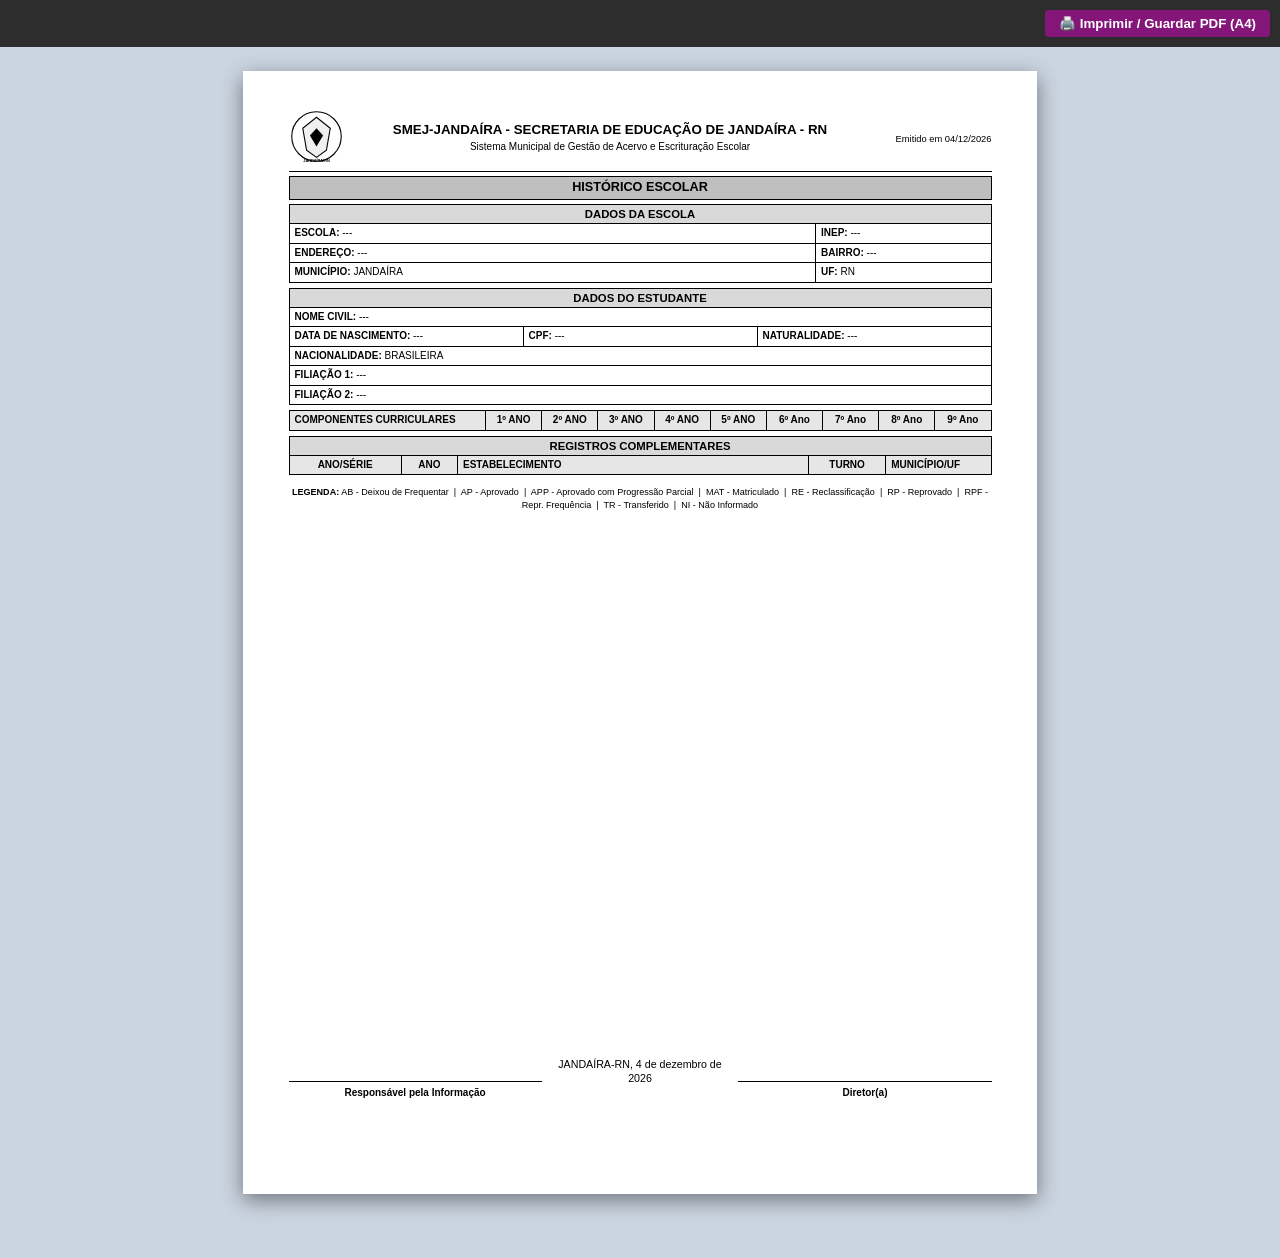
<file: static/impressao.html>
<!DOCTYPE html>
<html lang="pt-PT">
<head>
  <meta charset="UTF-8">
  <title>Histórico Escolar - SMEJ Jandaíra/RN</title>
  <style>
    @page {
      size: A4 portrait;
      margin: 7mm 8mm 7mm 8mm;
    }
    * {
      box-sizing: border-box;
      -webkit-print-color-adjust: exact !important;
      print-color-adjust: exact !important;
    }
    body {
      font-family: Arial, Helvetica, sans-serif;
      font-size: 8pt;
      color: #000000;
      background-color: #cbd5e1;
      margin: 0;
      padding: 0 0 40px 0;
      line-height: 1.25;
    }
    .page-container {
      width: 210mm;
      min-height: 297mm;
      padding: 10mm 12mm;
      margin: 24px auto;
      background: #FFFFFF;
      box-shadow: 0 6px 20px rgba(0,0,0,0.45);
      display: flex;
      flex-direction: column;
    }

    /* CABEÇALHO SUPERIOR */
    .header-box {
      display: flex;
      align-items: center;
      justify-content: space-between;
      border-bottom: 1px solid #000;
      padding-bottom: 4px;
      margin-bottom: 4px;
    }
    .header-logo {
      width: 55px;
      height: 55px;
      object-fit: contain;
    }
    .header-center {
      text-align: center;
      flex: 1;
      padding: 0 8px;
    }
    .header-center .org-title {
      font-size: 10pt;
      font-weight: bold;
      text-transform: uppercase;
    }
    .header-center .sys-subtitle {
      font-size: 7.5pt;
      margin-top: 2px;
    }
    .header-right {
      text-align: right;
      min-width: 115px;
    }
    .header-right .emitido-em {
      font-size: 7pt;
      margin-top: 4px;
    }

    /* TÍTULO PRINCIPAL E FAIXAS DE SECÇÃO */
    .doc-main-title {
      background-color: #BFBFBF !important;
      border: 1px solid #000;
      text-align: center;
      font-weight: bold;
      font-size: 9.5pt;
      padding: 3px 0;
      margin-bottom: 4px;
      text-transform: uppercase;
    }
    .section-title {
      background-color: #D9D9D9 !important;
      border: 1px solid #000;
      border-bottom: none;
      text-align: center;
      font-weight: bold;
      font-size: 8.5pt;
      padding: 2px 0;
      text-transform: uppercase;
    }

    /* TABELAS PADRÃO */
    table.sigeduc-table {
      width: 100%;
      border-collapse: collapse;
      margin-bottom: 5px;
      table-layout: fixed;
    }
    table.sigeduc-table th,
    table.sigeduc-table td {
      border: 1px solid #000;
      padding: 3px 5px;
      font-size: 7.5pt;
      vertical-align: middle;
      overflow: hidden;
      word-wrap: break-word;
    }
    .label {
      font-weight: bold;
      text-transform: uppercase;
    }

    /* MATRIZ DE COMPONENTES CURRICULARES */
    table.matriz-table th {
      background-color: #E6E6E6 !important;
      font-weight: bold;
      text-align: center;
      font-size: 7.5pt;
    }
    table.matriz-table td.disciplina-col {
      text-align: left;
      width: 28%;
      font-weight: normal;
    }
    table.matriz-table td.nota-col {
      text-align: center;
      width: 8%;
    }
    table.matriz-table tr.resumo-row td {
      font-weight: bold;
      background-color: #F5F5F5 !important;
    }

    /* REGISTROS COMPLEMENTARES */
    table.complementares-table th {
      background-color: #E6E6E6 !important;
      font-weight: bold;
      text-align: left;
    }

    /* LEGENDA LIMPA EM LINHA */
    .legenda-texto {
      font-size: 6.8pt;
      color: #000000;
      text-align: center;
      margin-top: 6px;
      margin-bottom: 4px;
      line-height: 1.35;
    }

    /* ASSINATURAS */
    .assinaturas-wrapper {
      margin-top: auto;
      padding-top: 80px;
      padding-bottom: 15mm;
      page-break-inside: avoid;
    }
    .assinaturas-grid {
      display: flex;
      justify-content: space-between;
      align-items: flex-end;
      text-align: center;
    }
    .assinatura-bloco {
      width: 36%;
      border-top: 1px solid #000;
      padding-top: 3px;
      font-size: 7.5pt;
      font-weight: bold;
    }
    .data-central {
      width: 24%;
      text-align: center;
      font-size: 8pt;
      padding-bottom: 14px;
    }

    @media print {
      body {
        background-color: #FFFFFF !important;
        margin: 0 !important;
        padding: 0 !important;
      }
      .page-container {
        width: 100% !important;
        min-height: auto !important;
        margin: 0 !important;
        padding: 0 !important;
        background: #FFFFFF !important;
        box-shadow: none !important;
        display: block !important;
      }
      .no-print {
        display: none !important;
      }
      .assinaturas-wrapper {
        margin-top: 85px !important;
        padding-top: 0 !important;
        padding-bottom: 10mm !important;
      }
    }
  </style>
</head>
<body>

  <div class="no-print" style="background:#2D2D2D; color:#FFF; padding:10px; text-align:right; margin-bottom:10px;">
    <button onclick="window.print()" style="background:#84167A; color:#FFF; border:none; padding:6px 14px; cursor:pointer; font-weight:bold; border-radius:4px;">
      🖨️ Imprimir / Guardar PDF (A4)
    </button>
  </div>

  <div class="page-container" id="pageContainer">

    <!-- CABEÇALHO -->
    <div class="header-box">
      <div id="containerBrasao">
        <img id="img-brasao" src="data:image/svg+xml;utf8,<svg xmlns='http://www.w3.org/2000/svg' viewBox='0 0 100 100'><circle cx='50' cy='50' r='45' stroke='%23000' stroke-width='2' fill='%23FFF'/><path d='M 50 15 L 75 35 L 68 75 L 50 88 L 32 75 L 25 35 Z' fill='%23F0F0F0' stroke='%23000' stroke-width='2'/><path d='M 38 48 L 50 35 L 62 48 L 50 68 Z' fill='%23000'/><text x='50' y='96' text-anchor='middle' font-size='7' font-weight='bold' fill='%23000' font-family='Arial'>JANDAÍRA/RN</text></svg>" alt="Brasão Jandaíra" class="header-logo">
      </div>
      <div class="header-center">
        <div class="org-title">SMEJ-JANDAÍRA - Secretaria de Educação de Jandaíra - RN</div>
        <div class="sys-subtitle">Sistema Municipal de Gestão de Acervo e Escrituração Escolar</div>
      </div>
      <div class="header-right">
        <div class="emitido-em" id="header-data-emissao">Emitido em --/--/----</div>
      </div>
    </div>

    <div class="doc-main-title">HISTÓRICO ESCOLAR</div>

    <!-- 1. DADOS DA ESCOLA (Sem Atos de Criação/Autorização/Reconhecimento) -->
    <div class="section-title">DADOS DA ESCOLA</div>
    <table class="sigeduc-table">
      <tr>
        <td style="width: 75%;"><span class="label">ESCOLA:</span> <span id="escola_nome">---</span></td>
        <td style="width: 25%;"><span class="label">INEP:</span> <span id="escola_inep">---</span></td>
      </tr>
      <tr>
        <td><span class="label">ENDEREÇO:</span> <span id="escola_endereco">---</span></td>
        <td><span class="label">BAIRRO:</span> <span id="escola_bairro">---</span></td>
      </tr>
      <tr>
        <td><span class="label">MUNICÍPIO:</span> <span id="escola_municipio">JANDAÍRA</span></td>
        <td><span class="label">UF:</span> <span id="escola_uf">RN</span></td>
      </tr>
    </table>

    <!-- 2. DADOS DO ESTUDANTE (Sem Censo Escolar e sem Profissões) -->
    <div class="section-title">DADOS DO ESTUDANTE</div>
    <table class="sigeduc-table">
      <tr>
        <td colspan="3"><span class="label">NOME CIVIL:</span> <span id="aluno_nome_civil">---</span></td>
      </tr>
      <tr>
        <td><span class="label">DATA DE NASCIMENTO:</span> <span id="aluno_data_nascimento">---</span></td>
        <td><span class="label">CPF:</span> <span id="aluno_cpf">---</span></td>
        <td><span class="label">NATURALIDADE:</span> <span id="aluno_naturalidade">---</span></td>
      </tr>
      <tr>
        <td colspan="3"><span class="label">NACIONALIDADE:</span> <span id="aluno_nacionalidade">BRASILEIRA</span></td>
      </tr>
      <tr>
        <td colspan="3"><span class="label">FILIAÇÃO 1:</span> <span id="aluno_filiacao_1">---</span></td>
      </tr>
      <tr>
        <td colspan="3"><span class="label">FILIAÇÃO 2:</span> <span id="aluno_filiacao_2">---</span></td>
      </tr>
    </table>

    <!-- 3. COMPONENTES CURRICULARES -->
    <table class="sigeduc-table matriz-table" id="tabela-matriz">
      <thead>
        <tr id="matriz-head-row">
          <th style="width:28%; text-align:left;">COMPONENTES CURRICULARES</th>
          <th>1º ANO</th>
          <th>2º ANO</th>
          <th>3º ANO</th>
          <th>4º ANO</th>
          <th>5º ANO</th>
          <th>6º Ano</th>
          <th>7º Ano</th>
          <th>8º Ano</th>
          <th>9º Ano</th>
        </tr>
      </thead>
      <tbody id="matriz-body">
        <!-- Linhas de disciplinas e resumos inseridas via JS -->
      </tbody>
    </table>

    <!-- 4. REGISTROS COMPLEMENTARES -->
    <div class="section-title">REGISTROS COMPLEMENTARES</div>
    <table class="sigeduc-table complementares-table" id="tabela-complementares">
      <thead>
        <tr>
          <th style="width:16%; text-align:center;">ANO/SÉRIE</th>
          <th style="width:8%; text-align:center;">ANO</th>
          <th style="width:50%;">ESTABELECIMENTO</th>
          <th style="width:11%; text-align:center;">TURNO</th>
          <th style="width:15%;">MUNICÍPIO/UF</th>
        </tr>
      </thead>
      <tbody id="complementares-body">
        <!-- Linhas inseridas via JS -->
      </tbody>
    </table>

    <!-- 5. LEGENDA (Texto Limpo Sem Tabela) -->
    <div class="legenda-texto">
      <b>LEGENDA:</b> AB - Deixou de Frequentar &nbsp;|&nbsp; AP - Aprovado &nbsp;|&nbsp; APP - Aprovado com Progressão Parcial &nbsp;|&nbsp; MAT - Matriculado &nbsp;|&nbsp; RE - Reclassificação &nbsp;|&nbsp; RP - Reprovado &nbsp;|&nbsp; RPF - Repr. Frequência &nbsp;|&nbsp; TR - Transferido &nbsp;|&nbsp; NI - Não Informado
    </div>

    <!-- 6. ASSINATURAS (Sem notas de rodapé ou link de verificação) -->
    <div class="assinaturas-wrapper">
      <div class="assinaturas-grid">
        <div class="assinatura-bloco">
          <div id="assinatura-secretario-nome" style="font-weight:normal; margin-bottom:2px;"></div>
          Responsável pela Informação
        </div>
        <div class="data-central" id="assinatura-data-central">JANDAÍRA-RN, </div>
        <div class="assinatura-bloco">
          <div id="assinatura-diretor-nome" style="font-weight:normal; margin-bottom:2px;"></div>
          Diretor(a)
        </div>
      </div>
    </div>

  </div>

  <script>
    async function carregarDadosImpressao() {
      const pathParts = window.location.pathname.split("/").filter(Boolean);
      let alunoUuid = pathParts[pathParts.length - 1];
      if (!alunoUuid || alunoUuid === "impressao.html" || alunoUuid === "impressao_a4.html" || alunoUuid === "impressao") {
        const urlParams = new URLSearchParams(window.location.search);
        alunoUuid = urlParams.get("uuid");
      }

      const hoje = new Date();
      const dataFormatada = hoje.toLocaleDateString("pt-BR");
      const meses = [
        "janeiro", "fevereiro", "março", "abril", "maio", "junho",
        "julho", "agosto", "setembro", "outubro", "novembro", "dezembro"
      ];
      const dataPorExtenso = `${hoje.getDate()} de ${meses[hoje.getMonth()]} de ${hoje.getFullYear()}`;

      document.getElementById("header-data-emissao").textContent = `Emitido em ${dataFormatada}`;
      document.getElementById("assinatura-data-central").textContent = `JANDAÍRA-RN, ${dataPorExtenso}`;

      if (!alunoUuid) return;

      try {
        const res = await fetch(`/api/alunos/${alunoUuid}/historico-completo`);
        if (!res.ok) throw new Error("Erro ao carregar os dados do histórico.");

        const dados = await res.json();
        const aluno = dados.aluno || {};
        const escola = dados.escola || {};
        const vidaEscolar = dados.vida_escolar || [];
        const notasCurriculares = dados.notas_curriculares || [];

        // 1. DADOS DA ESCOLA
        document.getElementById("escola_nome").textContent = escola.nome_oficial || "ESCOLA MUNICIPAL";
        document.getElementById("escola_inep").textContent = escola.codigo_inep || "---";
        document.getElementById("escola_endereco").textContent = escola.endereco || "---";
        document.getElementById("escola_bairro").textContent = escola.bairro || "Centro";
        document.getElementById("escola_municipio").textContent = escola.municipio || "JANDAÍRA";
        document.getElementById("escola_uf").textContent = escola.uf || "RN";

        if (escola.brasao_base64) {
          document.getElementById("img-brasao").src = escola.brasao_base64;
        }

        if (escola.secretario_nome) {
          document.getElementById("assinatura-secretario-nome").textContent = escola.secretario_nome;
        }
        if (escola.diretor_nome) {
          document.getElementById("assinatura-diretor-nome").textContent = escola.diretor_nome;
        }

        // 2. DADOS DO ESTUDANTE
        document.getElementById("aluno_nome_civil").textContent = aluno.nome_completo || aluno.nome_civil || "---";
        document.getElementById("aluno_data_nascimento").textContent = aluno.data_nascimento || "---";
        document.getElementById("aluno_cpf").textContent = aluno.cpf || "---";

        const natMun = aluno.naturalidade_municipio || "";
        const natUf = aluno.naturalidade_uf || "";
        document.getElementById("aluno_naturalidade").textContent = natMun ? (natMun + (natUf ? " - " + natUf : "")) : (natUf || "---");

        document.getElementById("aluno_nacionalidade").textContent = (aluno.nacionalidade || "BRASILEIRA").toUpperCase();
        document.getElementById("aluno_filiacao_1").textContent = aluno.filiacao_1 || "---";
        document.getElementById("aluno_filiacao_2").textContent = aluno.filiacao_2 || "---";

        // 3. COMPONENTES CURRICULARES
        let colunasSeries = [
          { col: 1, label: "1º ANO" },
          { col: 2, label: "2º ANO" },
          { col: 3, label: "3º ANO" },
          { col: 4, label: "4º ANO" },
          { col: 5, label: "5º ANO" },
          { col: 6, label: "6º Ano" },
          { col: 7, label: "7º Ano" },
          { col: 8, label: "8º Ano" },
          { col: 9, label: "9º Ano" }
        ];

        if (aluno.regime_ensino === "8_ANOS") {
          colunasSeries = [
            { col: 1, label: "1ª SÉRIE" },
            { col: 2, label: "2ª SÉRIE" },
            { col: 3, label: "3ª SÉRIE" },
            { col: 4, label: "4ª SÉRIE" },
            { col: 5, label: "5ª SÉRIE" },
            { col: 6, label: "6ª SÉRIE" },
            { col: 7, label: "7ª SÉRIE" },
            { col: 8, label: "8ª SÉRIE" }
          ];
        } else if (aluno.regime_ensino === "EJA_ETAPAS") {
          colunasSeries = [
            { col: 1, label: "ETAPA I" },
            { col: 2, label: "ETAPA II" },
            { col: 3, label: "ETAPA III" },
            { col: 4, label: "ETAPA IV" }
          ];
        }

        // Atualiza cabeçalho da tabela se diferente de 9
        const headRow = document.getElementById("matriz-head-row");
        const larguraNota = (72 / colunasSeries.length).toFixed(1) + "%";
        let headHtml = `<th style="width:28%; text-align:left;">COMPONENTES CURRICULARES</th>`;
        colunasSeries.forEach(c => {
          headHtml += `<th style="width:${larguraNota};">${c.label}</th>`;
        });
        headRow.innerHTML = headHtml;

        // Agrupa notas por disciplina preservando categoria
        const mapaDisciplinas = new Map();
        const catalogoNomesDiversificada = [
          "ensino da língua portuguesa", "ensino da lingua portuguesa",
          "ensino da matemática", "ensino da matematica",
          "esporte e lazer", "arte e cultura",
          "educação ambiental", "educacao ambiental",
          "comunicação: cultura digital e tecnológica", "comunicacao: cultura digital e tecnologica",
          "língua estrangeira", "lingua estrangeira"
        ];

        notasCurriculares.forEach(n => {
          const nomeDisc = (n.disciplina_nome || "").trim();
          if (!nomeDisc) return;
          if (!mapaDisciplinas.has(nomeDisc)) {
            const ehDiversificadaPorNome = catalogoNomesDiversificada.includes(nomeDisc.toLowerCase());
            const cat = (n.categoria === "DIVERSIFICADA" || ehDiversificadaPorNome) ? "DIVERSIFICADA" : (n.categoria || "BASE_COMUM");
            mapaDisciplinas.set(nomeDisc, {
              categoria: cat,
              notas: {}
            });
          }
          const colNum = Number(n.ordem_coluna);
          const notaVal = (n.nota_ou_conceito !== null && n.nota_ou_conceito !== undefined && String(n.nota_ou_conceito).trim() !== "") ? String(n.nota_ou_conceito).trim() : "---";
          mapaDisciplinas.get(nomeDisc).notas[colNum] = notaVal;
        });

        // Separa Base Comum e Parte Diversificada
        const discBaseComum = [];
        const discDiversificada = [];

        mapaDisciplinas.forEach((dados, nome) => {
          if (dados.categoria === "DIVERSIFICADA") {
            discDiversificada.push({ nome, notas: dados.notas });
          } else {
            discBaseComum.push({ nome, notas: dados.notas });
          }
        });

        const tbodyMatriz = document.getElementById("matriz-body");
        tbodyMatriz.innerHTML = "";

        // 1. Renderiza cabeçalho e linhas de disciplinas da Base Comum
        if (discBaseComum.length > 0) {
          const totalColunas = colunasSeries.length + 1;
          const trBaseComum = `
            <tr class="secao-base-comum-row" style="background-color: #EFEFEF !important; font-weight: bold; border-bottom: 1px solid #000;">
              <td colspan="${totalColunas}" style="text-align: left; padding: 2px 6px; font-size: 7pt; text-transform: uppercase; letter-spacing: 0.5px;">
                BASE NACIONAL COMUM
              </td>
            </tr>
          `;
          tbodyMatriz.insertAdjacentHTML("beforeend", trBaseComum);

          discBaseComum.forEach(d => {
            let tr = `<tr><td class="disciplina-col">${d.nome}</td>`;
            colunasSeries.forEach(c => {
              const colKey = Number(c.col);
              const val = (d.notas[colKey] !== undefined && d.notas[colKey] !== null && d.notas[colKey] !== "") ? d.notas[colKey] : (d.notas[String(colKey)] !== undefined ? d.notas[String(colKey)] : "---");
              tr += `<td class="nota-col">${val}</td>`;
            });
            tr += `</tr>`;
            tbodyMatriz.insertAdjacentHTML("beforeend", tr);
          });
        }

        // 2. Se houver Parte Diversificada, adiciona a separação sutil oficial
        if (discDiversificada.length > 0) {
          const totalColunas = colunasSeries.length + 1;
          const trDivisor = `
            <tr class="secao-diversificada-row" style="background-color: #EFEFEF !important; font-weight: bold; border-top: 1.5px solid #000; border-bottom: 1px solid #000;">
              <td colspan="${totalColunas}" style="text-align: left; padding: 2px 6px; font-size: 7pt; text-transform: uppercase; letter-spacing: 0.5px;">
                PARTE DIVERSIFICADA
              </td>
            </tr>
          `;
          tbodyMatriz.insertAdjacentHTML("beforeend", trDivisor);

          discDiversificada.forEach(d => {
            let tr = `<tr><td class="disciplina-col">${d.nome}</td>`;
            colunasSeries.forEach(c => {
              const colKey = Number(c.col);
              const val = (d.notas[colKey] !== undefined && d.notas[colKey] !== null && d.notas[colKey] !== "") ? d.notas[colKey] : (d.notas[String(colKey)] !== undefined ? d.notas[String(colKey)] : "---");
              tr += `<td class="nota-col">${val}</td>`;
            });
            tr += `</tr>`;
            tbodyMatriz.insertAdjacentHTML("beforeend", tr);
          });
        }

        // Mapeia vida escolar por coluna
        const mapaVida = new Map();
        vidaEscolar.forEach(v => {
          mapaVida.set(Number(v.ordem_coluna), v);
        });

        // Função auxiliar para normalizar resultado
        function formatarResultado(res) {
          if (!res) return "---";
          const u = res.toUpperCase();
          if (u.includes("APROV")) return "AP";
          if (u.includes("REPROV")) return "RP";
          if (u.includes("MATRIC")) return "MAT";
          if (u.includes("TRANSF")) return "TR";
          if (u.includes("RECLASS")) return "RE";
          if (u.includes("DEIXOU")) return "AB";
          return res;
        }

        // Linhas de Resumo
        const resumoDefs = [
          { nome: "DIAS LETIVOS", obter: (v) => v ? (v.dias_letivos || "200") : "---" },
          { nome: "CARGA HORÁRIA", obter: (v) => v ? (v.carga_horaria_total || "800") : "---" },
          { nome: "FREQUÊNCIA %", obter: (v) => v ? (v.frequencia_percentual || "---") : "---" },
          { nome: "RESULTADO FINAL", obter: (v) => v ? formatarResultado(v.resultado_final) : "---" }
        ];

        resumoDefs.forEach(r => {
          let tr = `<tr class="resumo-row"><td class="disciplina-col">${r.nome}</td>`;
          colunasSeries.forEach(c => {
            const v = mapaVida.get(Number(c.col));
            const valor = r.obter(v);
            tr += `<td class="nota-col">${valor}</td>`;
          });
          tr += `</tr>`;
          tbodyMatriz.insertAdjacentHTML("beforeend", tr);
        });

        // 4. REGISTROS COMPLEMENTARES
        const tbodyComp = document.getElementById("complementares-body");
        tbodyComp.innerHTML = "";

        let registrosExibidos = 0;
        vidaEscolar.forEach(reg => {
          if (!reg.ano_letivo && !reg.escola_nome) return;
          registrosExibidos++;
          const tr = `
            <tr>
              <td style="text-align:center;">${reg.label_serie || '---'}</td>
              <td style="text-align:center;">${reg.ano_letivo || '---'}</td>
              <td>${reg.escola_nome || escola.nome_oficial || '---'}</td>
              <td style="text-align:center;">${reg.turno || 'DIURNO'}</td>
              <td>${reg.escola_municipio_uf || (escola.municipio_uf || 'Jandaíra - RN')}</td>
            </tr>
          `;
          tbodyComp.insertAdjacentHTML("beforeend", tr);
        });

        // Preenche com linhas em branco estruturadas caso tenha poucos registros
        while (registrosExibidos < 3) {
          registrosExibidos++;
          tbodyComp.insertAdjacentHTML("beforeend", `
            <tr>
              <td>&nbsp;</td>
              <td>&nbsp;</td>
              <td>&nbsp;</td>
              <td>&nbsp;</td>
              <td>&nbsp;</td>
            </tr>
          `);
        }

        // Sincroniza cor de fundo da prancheta com o tema ativo (Modo Claro ou Modo Noturno)
        try {
          const isDark = (localStorage.getItem("sgm_theme") === "dark");
          document.body.style.backgroundColor = isDark ? "#141414" : "#cbd5e1";
        } catch (e) {}

      } catch (err) {
        console.error("Erro ao carregar dados:", err);
      }
    }

    document.addEventListener("DOMContentLoaded", carregarDadosImpressao);
  </script>
</body>
</html>
</file>
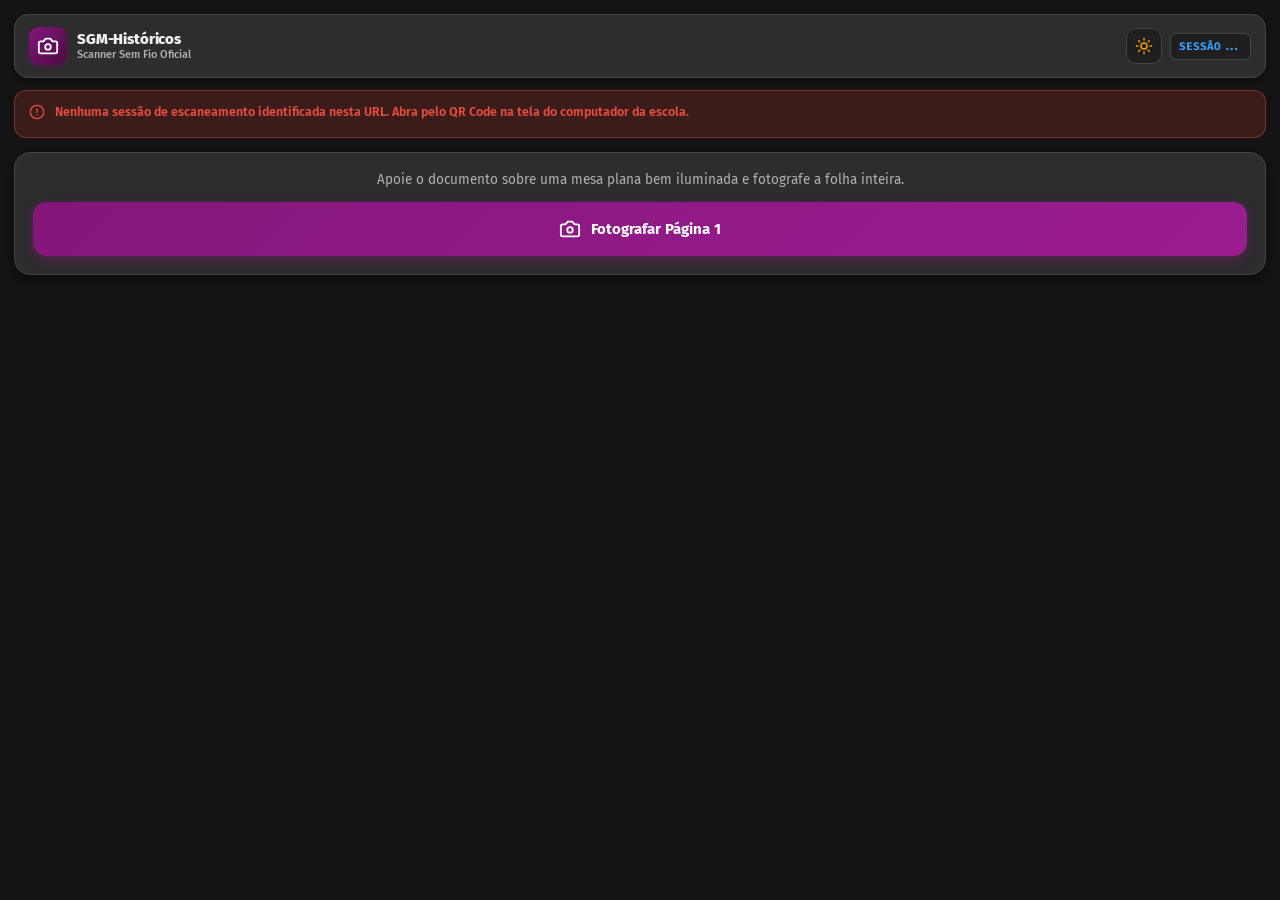
<file: static/mobile_scan.html>
<!DOCTYPE html>
<html lang="pt-BR">
<head>
  <meta charset="UTF-8">
  <meta name="viewport" content="width=device-width, initial-scale=1.0, maximum-scale=1.0, user-scalable=no">
  <title>SGM-Históricos — Scanner Sem Fio</title>
  
  <!-- Tipografia Técnica Google Fonts -->
  <link rel="preconnect" href="https://fonts.googleapis.com">
  <link rel="preconnect" href="https://fonts.gstatic.com" crossorigin>
  <link href="https://fonts.googleapis.com/css2?family=Fira+Code:wght@400;600;700&family=Fira+Sans:wght@400;500;600;700;800&display=swap" rel="stylesheet">

  <!-- Inicialização Imediata Anti-FOUC (Detecta ?theme=, localStorage ou prefers-color-scheme) -->
  <script>
    (function() {
      try {
        var urlParams = new URLSearchParams(window.location.search);
        var urlTheme = urlParams.get('theme');
        var chosen = urlTheme;
        if (!chosen) {
          chosen = localStorage.getItem('sgm_theme');
        }
        if (!chosen && window.matchMedia && window.matchMedia('(prefers-color-scheme: dark)').matches) {
          chosen = 'dark';
        }
        if (chosen === 'dark') {
          document.documentElement.classList.add('dark');
          document.documentElement.setAttribute('data-theme', 'dark');
        } else {
          document.documentElement.classList.remove('dark');
          document.documentElement.setAttribute('data-theme', 'light');
        }
        if (urlTheme) {
          localStorage.setItem('sgm_theme', urlTheme);
        }
      } catch (e) {}
    })();
  </script>

  <style>
    /* ============================================================================== */
    /* 1. VARIÁVEIS DE TEMA: MODO CLARO (PADRÃO) */
    /* ============================================================================== */
    :root {
      --bg-page: #f1f5f9;
      --bg-card: #ffffff;
      --bg-subtle: #f8fafc;
      --border-color: #e2e8f0;
      --border-subtle: #cbd5e1;
      --text-primary: #0f172a;
      --text-secondary: #475569;
      --text-muted: #64748b;
      
      --brand-icon-grad: linear-gradient(135deg, #1e3a8a, #1e40af);
      --brand-icon-shadow: rgba(30, 64, 175, 0.25);
      
      --primary: #1e40af;
      --primary-hover: #1d4ed8;
      --btn-camera-grad: linear-gradient(135deg, #1e40af, #2563eb);
      --btn-camera-shadow: rgba(37, 99, 235, 0.3);
      --btn-camera-active: #1d4ed8;

      --btn-sec-bg: #ffffff;
      --btn-sec-color: #1e40af;
      --btn-sec-border: #1e40af;
      --btn-sec-active: #eff6ff;

      --badge-session-bg: #f8fafc;
      --badge-session-color: #1e40af;
      --badge-session-border: #cbd5e1;

      --gallery-item-bg: #f1f5f9;
      --gallery-item-border: #cbd5e1;

      --telemetria-bg: #f8fafc;
      --telemetria-border: #e2e8f0;
      --telemetria-color: #1e293b;

      --spinner-border: #e2e8f0;
      --spinner-top: #1e40af;
      --spinner-text: #1e40af;

      --card-shadow: 0 2px 8px rgba(0, 0, 0, 0.05);
      --header-shadow: 0 1px 3px rgba(0, 0, 0, 0.06);

      --success: #16a34a;
      --success-bg: #dcfce7;
      --success-border: #bbf7d0;
      --success-text: #15803d;

      --danger: #dc2626;
      --danger-bg: #fee2e2;
      --danger-border: #fecaca;

      --warning: #d97706;
      --warning-bg: #fef3c7;
      --warning-border: #fde68a;
      --warning-text: #b45309;

      --modal-danger-card: #fef2f2;
      --modal-danger-border: #ef4444;
      --modal-danger-box: #ffffff;
      --modal-danger-box-border: #fecaca;
      --modal-danger-box-text: #7f1d1d;
    }

    /* ============================================================================== */
    /* 2. VARIÁVEIS DE TEMA: MODO ESCURO (HIGH-CONTRAST SGM DESKTOP & MOBILE) */
    /* ============================================================================== */
    html.dark,
    html[data-theme="dark"],
    body.dark {
      --bg-page: #141414;
      --bg-card: #2D2D2D;
      --bg-subtle: #1F1F1F;
      --border-color: #454545;
      --border-subtle: #383838;
      --text-primary: #F0F0F0;
      --text-secondary: #B0B0B0;
      --text-muted: #8A8A8A;

      --brand-icon-grad: linear-gradient(135deg, #84167A, #4a0b44);
      --brand-icon-shadow: rgba(132, 22, 122, 0.4);

      --primary: #84167A;
      --primary-hover: #9B1D90;
      --btn-camera-grad: linear-gradient(135deg, #84167A, #9B1D90);
      --btn-camera-shadow: rgba(132, 22, 122, 0.45);
      --btn-camera-active: #701168;

      --btn-sec-bg: #1F1F1F;
      --btn-sec-color: #F0F0F0;
      --btn-sec-border: #555555;
      --btn-sec-active: #331A30;

      --badge-session-bg: #1F1F1F;
      --badge-session-color: #3B9EFF;
      --badge-session-border: #454545;

      --gallery-item-bg: #1F1F1F;
      --gallery-item-border: #454545;

      --telemetria-bg: #1F1F1F;
      --telemetria-border: #454545;
      --telemetria-color: #E0E0E0;

      --spinner-border: #454545;
      --spinner-top: #9B1D90;
      --spinner-text: #E272D8;

      --card-shadow: 0 4px 14px rgba(0, 0, 0, 0.5);
      --header-shadow: 0 2px 6px rgba(0, 0, 0, 0.4);

      --success: #2ECC71;
      --success-bg: rgba(46, 204, 113, 0.16);
      --success-border: rgba(46, 204, 113, 0.35);
      --success-text: #2ECC71;

      --danger: #E74C3C;
      --danger-bg: rgba(231, 76, 60, 0.18);
      --danger-border: rgba(231, 76, 60, 0.4);

      --warning: #FF8C00;
      --warning-bg: #3D2200;
      --warning-border: #FF8C00;
      --warning-text: #FFD580;

      --modal-danger-card: #261313;
      --modal-danger-border: #E74C3C;
      --modal-danger-box: #1A0D0D;
      --modal-danger-box-border: #5A2020;
      --modal-danger-box-text: #FFB3B3;
    }

    * {
      box-sizing: border-box;
      margin: 0;
      padding: 0;
      font-family: 'Fira Sans', -apple-system, BlinkMacSystemFont, "Segoe UI", Roboto, sans-serif;
      -webkit-tap-highlight-color: transparent;
    }

    body {
      background-color: var(--bg-page);
      color: var(--text-primary);
      min-height: 100vh;
      display: flex;
      flex-direction: column;
      padding: 14px;
      padding-bottom: 28px;
      transition: background-color 0.2s ease, color 0.2s ease;
    }

    /* Cabeçalho Mobile */
    header {
      background: var(--bg-card);
      padding: 12px 14px;
      border-radius: 14px;
      box-shadow: var(--header-shadow);
      margin-bottom: 12px;
      display: flex;
      align-items: center;
      justify-content: space-between;
      border: 1px solid var(--border-color);
      transition: background-color 0.2s ease, border-color 0.2s ease;
    }

    .brand {
      display: flex;
      align-items: center;
      gap: 10px;
    }

    .brand-icon {
      width: 38px;
      height: 38px;
      background: var(--brand-icon-grad);
      color: white;
      border-radius: 10px;
      display: flex;
      align-items: center;
      justify-content: center;
      box-shadow: 0 2px 4px var(--brand-icon-shadow);
      transition: background 0.2s ease;
    }

    .brand-text h1 {
      font-size: 15px;
      font-weight: 800;
      color: var(--text-primary);
      line-height: 1.1;
      letter-spacing: -0.01em;
    }

    .brand-text p {
      font-size: 11px;
      color: var(--text-secondary);
      font-weight: 500;
    }

    .header-actions {
      display: flex;
      align-items: center;
      gap: 8px;
    }

    /* Botão de Alternância de Tema */
    .btn-theme-toggle {
      width: 36px;
      height: 36px;
      border-radius: 10px;
      background: var(--bg-subtle);
      border: 1px solid var(--border-color);
      color: var(--text-primary);
      display: flex;
      align-items: center;
      justify-content: center;
      cursor: pointer;
      transition: all 0.15s ease;
      flex-shrink: 0;
    }

    .btn-theme-toggle:active {
      transform: scale(0.92);
      background: var(--border-subtle);
    }

    .badge-session {
      background: var(--badge-session-bg);
      padding: 5px 8px;
      border-radius: 6px;
      font-size: 11px;
      font-family: 'Fira Code', monospace;
      color: var(--badge-session-color);
      font-weight: 700;
      border: 1px solid var(--badge-session-border);
      white-space: nowrap;
    }

    .card {
      background: var(--bg-card);
      border-radius: 16px;
      padding: 18px;
      box-shadow: var(--card-shadow);
      margin-bottom: 14px;
      border: 1px solid var(--border-color);
      transition: background-color 0.2s ease, border-color 0.2s ease;
    }

    /* Feedback Alerts */
    .alert {
      padding: 12px 14px;
      border-radius: 12px;
      font-size: 12.5px;
      font-weight: 600;
      line-height: 1.4;
      margin-bottom: 14px;
      display: none;
      text-align: left;
    }

    .alert.visible {
      display: flex;
      align-items: flex-start;
      gap: 10px;
      animation: fadeIn 0.2s ease-in;
    }

    .alert-danger {
      background-color: var(--danger-bg);
      color: var(--danger);
      border: 1px solid var(--danger-border);
    }

    .alert-success {
      background-color: var(--success-bg);
      color: var(--success-text);
      border: 1px solid var(--success-border);
    }

    .alert-warning {
      background-color: var(--warning-bg);
      color: var(--warning-text);
      border: 1px solid var(--warning-border);
    }

    /* Botão Principal da Câmera - Alvo >= 48px */
    .btn-camera {
      width: 100%;
      min-height: 54px;
      background: var(--btn-camera-grad);
      color: white;
      border: none;
      border-radius: 14px;
      font-size: 15px;
      font-weight: 700;
      display: flex;
      align-items: center;
      justify-content: center;
      gap: 10px;
      cursor: pointer;
      box-shadow: 0 4px 12px var(--btn-camera-shadow);
      transition: transform 0.1s, background 0.15s;
    }

    .btn-camera:active {
      transform: scale(0.98);
      background: var(--btn-camera-active);
    }

    /* Botões Secundários */
    .btn-secondary {
      width: 100%;
      min-height: 48px;
      background: var(--btn-sec-bg);
      color: var(--btn-sec-color);
      border: 2px solid var(--btn-sec-border);
      border-radius: 12px;
      font-size: 14px;
      font-weight: 700;
      display: flex;
      align-items: center;
      justify-content: center;
      gap: 8px;
      cursor: pointer;
      margin-top: 10px;
      transition: background 0.15s, border-color 0.15s, color 0.15s;
    }

    .btn-secondary:active {
      background: var(--btn-sec-active);
    }

    .btn-finish {
      width: 100%;
      min-height: 50px;
      background: var(--success);
      color: white;
      border: none;
      border-radius: 12px;
      font-size: 15px;
      font-weight: 800;
      display: flex;
      align-items: center;
      justify-content: center;
      gap: 8px;
      cursor: pointer;
      margin-top: 12px;
      box-shadow: 0 4px 12px rgba(22, 163, 74, 0.25);
    }

    .btn-finish:active {
      background: #15803d;
      transform: scale(0.98);
    }

    /* Galeria de Miniaturas */
    .gallery-title {
      font-size: 12px;
      font-weight: 800;
      color: var(--text-primary);
      text-transform: uppercase;
      letter-spacing: 0.05em;
      margin-bottom: 10px;
      display: flex;
      justify-content: space-between;
      align-items: center;
    }

    .gallery-grid {
      display: grid;
      grid-template-columns: repeat(3, 1fr);
      gap: 8px;
      margin-bottom: 12px;
    }

    .gallery-item {
      position: relative;
      background: var(--gallery-item-bg);
      border-radius: 10px;
      border: 1px solid var(--gallery-item-border);
      aspect-ratio: 3/4;
      overflow: hidden;
      box-shadow: 0 1px 3px rgba(0,0,0,0.08);
    }

    .gallery-item img {
      width: 100%;
      height: 100%;
      object-fit: cover;
    }

    .gallery-badge {
      position: absolute;
      bottom: 4px;
      left: 4px;
      background: rgba(15, 23, 42, 0.85);
      color: white;
      font-size: 10px;
      font-family: 'Fira Code', monospace;
      font-weight: 700;
      padding: 2px 6px;
      border-radius: 4px;
    }

    /* Telemetria de Qualidade */
    .telemetria-badge {
      display: flex;
      align-items: center;
      gap: 8px;
      background: var(--telemetria-bg);
      border: 1px solid var(--telemetria-border);
      border-radius: 10px;
      padding: 8px 12px;
      margin-top: 10px;
      font-size: 11px;
      font-family: 'Fira Code', monospace;
      color: var(--telemetria-color);
    }

    .score-gauge {
      display: inline-block;
      width: 8px;
      height: 8px;
      border-radius: 50%;
    }

    .score-green { background: #16a34a; }
    .score-amber { background: #d97706; }
    .score-red { background: #dc2626; }

    /* Loading Spinner */
    .spinner-container {
      display: none;
      padding: 20px;
      text-align: center;
    }

    .spinner-container.active {
      display: block;
    }

    .spinner {
      width: 40px;
      height: 40px;
      border: 3.5px solid var(--spinner-border);
      border-top-color: var(--spinner-top);
      border-radius: 50%;
      animation: spin 0.8s linear infinite;
      margin: 0 auto 10px;
    }

    /* Modal de Rejeição e Bloqueio Rigoroso */
    .modal-overlay {
      position: fixed;
      top: 0; left: 0; right: 0; bottom: 0;
      background: rgba(10, 15, 29, 0.85);
      backdrop-filter: blur(4px);
      z-index: 9999;
      display: flex;
      align-items: center;
      justify-content: center;
      padding: 16px;
    }

    .modal-card-danger {
      background: var(--modal-danger-card);
      border: 2px solid var(--modal-danger-border);
      border-radius: 20px;
      padding: 22px 18px;
      text-align: center;
      max-width: 360px;
      width: 100%;
      box-shadow: 0 10px 25px -5px rgba(220, 38, 38, 0.4);
      animation: fadeIn 0.2s ease-out;
    }

    .icon-danger-circle {
      width: 58px;
      height: 58px;
      background: rgba(239, 68, 68, 0.15);
      color: #dc2626;
      border-radius: 50%;
      display: flex;
      align-items: center;
      justify-content: center;
      margin: 0 auto 12px;
      border: 1.5px solid rgba(239, 68, 68, 0.4);
    }

    @keyframes spin {
      to { transform: rotate(360deg); }
    }

    @keyframes fadeIn {
      from { opacity: 0; transform: translateY(-4px); }
      to { opacity: 1; transform: translateY(0); }
    }

    /* ============================================================================== */
    /* ANIMAÇÃO MODERNA DO CHECK DE SUCESSO (SVG STROKE DRAW & POP)                  */
    /* ============================================================================== */
    .checkmark-wrapper {
      width: 84px;
      height: 84px;
      margin: 0 auto 16px;
      position: relative;
      display: flex;
      align-items: center;
      justify-content: center;
    }

    .checkmark-svg {
      width: 84px;
      height: 84px;
      border-radius: 50%;
      display: block;
      stroke-width: 3.5;
      stroke: #16a34a;
      stroke-miterlimit: 10;
      box-shadow: inset 0px 0px 0px #16a34a;
      animation: fillCircle 0.4s ease-in-out 0.4s forwards, scalePop 0.3s ease-in-out 0.85s both;
    }

    .checkmark-circle {
      stroke-dasharray: 166;
      stroke-dashoffset: 166;
      stroke-width: 3.5;
      stroke-miterlimit: 10;
      stroke: #16a34a;
      fill: none;
      animation: strokeCircle 0.6s cubic-bezier(0.65, 0, 0.45, 1) forwards;
    }

    .checkmark-check {
      transform-origin: 50% 50%;
      stroke-dasharray: 48;
      stroke-dashoffset: 48;
      stroke-width: 4;
      stroke-linecap: round;
      stroke-linejoin: round;
      stroke: #ffffff;
      animation: strokeCheck 0.35s cubic-bezier(0.65, 0, 0.45, 1) 0.6s forwards;
    }

    @keyframes strokeCircle {
      100% { stroke-dashoffset: 0; }
    }

    @keyframes strokeCheck {
      100% { stroke-dashoffset: 0; }
    }

    @keyframes fillCircle {
      100% { box-shadow: inset 0px 0px 0px 50px #16a34a; }
    }

    @keyframes scalePop {
      0%, 100% { transform: none; }
      50% { transform: scale3d(1.1, 1.1, 1); }
    }

    html.dark .checkmark-svg,
    html[data-theme="dark"] .checkmark-svg {
      stroke: #22c55e;
      box-shadow: inset 0px 0px 0px #22c55e;
      animation: fillCircleDark 0.4s ease-in-out 0.4s forwards, scalePop 0.3s ease-in-out 0.85s both;
    }

    html.dark .checkmark-circle,
    html[data-theme="dark"] .checkmark-circle {
      stroke: #22c55e;
    }

    @keyframes fillCircleDark {
      100% { box-shadow: inset 0px 0px 0px 50px #15803d; }
    }

    /* Botão Verde com a mesma cor do Check */
    .btn-sucesso-verde {
      width: 100%;
      min-height: 52px;
      background: linear-gradient(135deg, #16a34a, #22c55e);
      color: #ffffff;
      border: none;
      border-radius: 14px;
      font-size: 15px;
      font-weight: 700;
      display: flex;
      align-items: center;
      justify-content: center;
      gap: 10px;
      cursor: pointer;
      box-shadow: 0 4px 14px rgba(34, 197, 94, 0.35);
      transition: transform 0.1s, background 0.15s;
      margin-bottom: 10px;
    }

    .btn-sucesso-verde:active {
      transform: scale(0.98);
      background: #15803d;
    }

    /* Botão Vermelho Fechar Janela */
    .btn-fechar-vermelho {
      width: 100%;
      min-height: 48px;
      background: #dc2626;
      color: #ffffff;
      border: none;
      border-radius: 14px;
      font-size: 14px;
      font-weight: 700;
      display: flex;
      align-items: center;
      justify-content: center;
      gap: 8px;
      cursor: pointer;
      box-shadow: 0 4px 12px rgba(220, 38, 38, 0.28);
      transition: background 0.15s, transform 0.1s;
      margin-bottom: 4px;
    }

    .btn-fechar-vermelho:active {
      background: #b91c1c;
      transform: scale(0.98);
    }
  </style>
</head>
<body>

  <!-- Cabeçalho Mobile -->
  <header>
    <div class="brand">
      <div class="brand-icon">
        <svg xmlns="http://www.w3.org/2000/svg" width="22" height="22" viewBox="0 0 24 24" fill="none" stroke="currentColor" stroke-width="2" stroke-linecap="round" stroke-linejoin="round" aria-hidden="true"><path d="M14.5 4h-5L7 7H4a2 2 0 0 0-2 2v9a2 2 0 0 0 2 2h16a2 2 0 0 0 2-2V9a2 2 0 0 0-2-2h-3l-2.5-3z"/><circle cx="12" cy="13" r="3"/></svg>
      </div>
      <div class="brand-text">
        <h1>SGM-Históricos</h1>
        <p>Scanner Sem Fio Oficial</p>
      </div>
    </div>
    <div class="header-actions">
      <button id="btnToggleTheme" class="btn-theme-toggle" type="button" aria-label="Alternar modo claro ou escuro" title="Alternar tema">
        <!-- Ícone preenchido via JS -->
      </button>
      <div class="badge-session" id="badgeSessao">SESSÃO...</div>
    </div>
  </header>

  <!-- Painel de Notificação com Ícones SVG -->
  <div id="alertBox" class="alert">
    <div id="alertIcon" style="flex-shrink: 0; margin-top: 1px;"></div>
    <div id="alertMsg" style="flex: 1;"></div>
  </div>

  <!-- Modal de Rejeição Visual de Foto (Bloqueio Rigoroso com Vibração) -->
  <div id="modalRejeicaoFoto" class="modal-overlay" style="display: none;">
    <div class="modal-card-danger">
      <div class="icon-danger-circle">
        <svg xmlns="http://www.w3.org/2000/svg" width="30" height="30" viewBox="0 0 24 24" fill="none" stroke="currentColor" stroke-width="2.5" stroke-linecap="round" stroke-linejoin="round" aria-hidden="true">
          <circle cx="12" cy="12" r="10"/>
          <line x1="15" y1="9" x2="9" y2="15"/>
          <line x1="9" y1="9" x2="15" y2="15"/>
        </svg>
      </div>
      <h3 style="font-size: 16px; font-weight: 800; color: #dc2626; margin-bottom: 8px; text-transform: uppercase;">Foto Reprovada pelo Controle</h3>
      <p id="txtMotivoRejeicaoModal" style="font-size: 13.5px; line-height: 1.5; margin-bottom: 22px; color: var(--text-secondary); text-align: center; font-weight: 500;">
        Foto embaçada ou iluminação inadequada. Apoie o celular e tire outra foto.
      </p>
      <button type="button" id="btnTirarOutraFotoModal" class="btn-sucesso-verde" style="margin-bottom: 0;">
        <svg xmlns="http://www.w3.org/2000/svg" width="18" height="18" viewBox="0 0 24 24" fill="none" stroke="currentColor" stroke-width="2" stroke-linecap="round" stroke-linejoin="round" aria-hidden="true"><path d="M14.5 4h-5L7 7H4a2 2 0 0 0-2 2v9a2 2 0 0 0 2 2h16a2 2 0 0 0 2-2V9a2 2 0 0 0-2-2h-3l-2.5-3z"/><circle cx="12" cy="13" r="3"/></svg>
        <span>Tirar Outra Foto</span>
      </button>
    </div>
  </div>

  <!-- Vista Principal de Captura -->
  <main id="mainView">
    <div class="card" id="cardAcao">
      <p style="font-size: 13.5px; color: var(--text-secondary); margin-bottom: 14px; text-align: center;">
        Apoie o documento sobre uma mesa plana bem iluminada e fotografe a folha inteira.
      </p>

      <input type="file" id="cameraInput" accept="image/*" capture="environment" style="display:none;">

      <button id="btnFotografar" class="btn-camera" type="button">
        <svg xmlns="http://www.w3.org/2000/svg" width="22" height="22" viewBox="0 0 24 24" fill="none" stroke="currentColor" stroke-width="2" stroke-linecap="round" stroke-linejoin="round" aria-hidden="true"><path d="M14.5 4h-5L7 7H4a2 2 0 0 0-2 2v9a2 2 0 0 0 2 2h16a2 2 0 0 0 2-2V9a2 2 0 0 0-2-2h-3l-2.5-3z"/><circle cx="12" cy="13" r="3"/></svg>
        <span id="txtBtnFotografar">Fotografar Página 1</span>
      </button>

      <!-- Indicador de Processamento OpenCV -->
      <div id="spinnerContainer" class="spinner-container">
        <div class="spinner"></div>
        <p style="font-size: 13px; font-weight: 700; color: var(--spinner-text);">
          Porteiro OpenCV analisando nitidez e contraste...
        </p>
      </div>

      <!-- Telemetria da Última Captura -->
      <div id="telemetriaBox" class="telemetria-badge" style="display: none;">
        <span id="scoreGauge" class="score-gauge score-green"></span>
        <span id="telemetriaTexto">Nitidez: 0 | WebP: 0 KB</span>
      </div>
    </div>

    <!-- Lista de Páginas do Envelope -->
    <div class="card" id="cardGaleria" style="display: none;">
      <div class="gallery-title">
        <span>Páginas deste Aluno</span>
        <span id="contadorPaginas" style="color: var(--badge-session-color); font-family: 'Fira Code', monospace;">0 páginas</span>
      </div>

      <div class="gallery-grid" id="gridPaginas"></div>

      <button id="btnProximaPagina" class="btn-secondary" type="button">
        <svg xmlns="http://www.w3.org/2000/svg" width="16" height="16" viewBox="0 0 24 24" fill="none" stroke="currentColor" stroke-width="2" stroke-linecap="round" stroke-linejoin="round" aria-hidden="true"><path d="M5 12h14"/><path d="M12 5v14"/></svg>
        <span>Fotografar Próxima Página</span>
      </button>

      <button id="btnFinalizarAluno" class="btn-finish" type="button">
        <svg xmlns="http://www.w3.org/2000/svg" width="18" height="18" viewBox="0 0 24 24" fill="none" stroke="currentColor" stroke-width="2" stroke-linecap="round" stroke-linejoin="round" aria-hidden="true"><polyline points="20 6 9 17 4 12"/></svg>
        <span>Concluir Envelope e Enviar para IA</span>
      </button>
    </div>
  </main>

  <!-- Vista de Sucesso Imediato com Animação de Check -->
  <div id="sucessoScanView" class="card" style="display: none; text-align: center; padding: 36px 18px; animation: fadeIn 0.3s ease-out;">
    <div class="checkmark-wrapper">
      <svg class="checkmark-svg" xmlns="http://www.w3.org/2000/svg" viewBox="0 0 52 52">
        <circle class="checkmark-circle" cx="26" cy="26" r="24" fill="none"/>
        <path class="checkmark-check" fill="none" d="M14.1 27.2l7.1 7.2 16.7-16.8"/>
      </svg>
    </div>

    <h2 style="font-size: 20px; font-weight: 800; margin-bottom: 8px; color: var(--text-primary); letter-spacing: -0.01em;">
      Arquivo escaneado com sucesso!
    </h2>

    <p style="font-size: 13.5px; color: var(--text-secondary); line-height: 1.5; margin-bottom: 20px;">
      O documento foi aprovado com alta nitidez e já foi recebido no computador da escola para transcrição pela Inteligência Artificial.
    </p>

    <!-- Indicador da Página Escaneada (Apenas informação da Página) -->
    <div id="sucessoTelemetria" class="telemetria-badge" style="display: inline-flex; justify-content: center; margin-bottom: 22px; padding: 6px 16px;">
      <span class="score-gauge score-green"></span>
      <span id="sucessoTelemetriaTexto">Página 1</span>
    </div>

    <!-- 1º BOTÃO: Fotografar Próxima Página (Na mesma cor verde do Check) -->
    <button id="btnFotografarVersoOpcao" type="button" class="btn-sucesso-verde">
      <svg xmlns="http://www.w3.org/2000/svg" width="18" height="18" viewBox="0 0 24 24" fill="none" stroke="currentColor" stroke-width="2.5" stroke-linecap="round" stroke-linejoin="round"><path d="M5 12h14"/><path d="M12 5v14"/></svg>
      <span>Fotografar Próxima Página</span>
    </button>

    <!-- 2º BOTÃO: Fechar Janela (No Vermelho) -->
    <button id="btnFecharAbaMobile" type="button" class="btn-fechar-vermelho">
      <svg xmlns="http://www.w3.org/2000/svg" width="18" height="18" viewBox="0 0 24 24" fill="none" stroke="currentColor" stroke-width="2" stroke-linecap="round" stroke-linejoin="round"><line x1="18" y1="6" x2="6" y2="18"></line><line x1="6" y1="6" x2="18" y2="18"></line></svg>
      <span>Fechar Janela</span>
    </button>

    <div id="msgFecharAbaAviso" style="display: none; font-size: 13px; font-weight: 600; color: var(--success-text); background: var(--success-bg); border: 1px solid var(--success-border); border-radius: 12px; padding: 12px 14px; margin-top: 10px; margin-bottom: 6px; text-align: center;">
      ✓ Tudo concluído! Você já pode fechar esta aba no seu navegador móvel.
    </div>
  </div>

  <script>
    // ============================================================================
    // CONTROLE DE MODO CLARO / ESCURO (TEMA MOBILE)
    // ============================================================================
    function aplicarTemaMobile(tema) {
      const btn = document.getElementById('btnToggleTheme');
      if (tema === 'dark') {
        document.documentElement.classList.add('dark');
        document.documentElement.setAttribute('data-theme', 'dark');
        if (btn) {
          btn.innerHTML = `<svg xmlns="http://www.w3.org/2000/svg" width="18" height="18" viewBox="0 0 24 24" fill="none" stroke="currentColor" stroke-width="2" stroke-linecap="round" stroke-linejoin="round" style="color: #f59e0b;"><circle cx="12" cy="12" r="4"/><path d="M12 2v2"/><path d="M12 20v2"/><path d="m4.93 4.93 1.41 1.41"/><path d="m17.66 17.66 1.41 1.41"/><path d="M2 12h2"/><path d="M20 12h2"/><path d="m6.34 17.66-1.41 1.41"/><path d="m19.07 4.93-1.41 1.41"/></svg>`;
          btn.title = "Alternar para Modo Claro";
        }
      } else {
        document.documentElement.classList.remove('dark');
        document.documentElement.setAttribute('data-theme', 'light');
        if (btn) {
          btn.innerHTML = `<svg xmlns="http://www.w3.org/2000/svg" width="18" height="18" viewBox="0 0 24 24" fill="none" stroke="currentColor" stroke-width="2" stroke-linecap="round" stroke-linejoin="round" style="color: #475569;"><path d="M12 3a6 6 0 0 0 9 9 9 9 0 1 1-9-9Z"/></svg>`;
          btn.title = "Alternar para Modo Escuro";
        }
      }
    }

    function alternarTemaMobile() {
      const ehDark = document.documentElement.classList.contains('dark');
      const novoTema = ehDark ? 'light' : 'dark';
      aplicarTemaMobile(novoTema);
      try {
        localStorage.setItem('sgm_theme', novoTema);
      } catch (e) {}
    }

    // Inicializa o botão de tema assim que o DOM carregar
    document.addEventListener("DOMContentLoaded", function() {
      const ehDark = document.documentElement.classList.contains('dark');
      aplicarTemaMobile(ehDark ? 'dark' : 'light');

      const btn = document.getElementById('btnToggleTheme');
      if (btn) {
        btn.addEventListener('click', alternarTemaMobile);
      }

      // Ouve alterações de preferências do SO se o usuário não tiver forçado manualmente
      if (window.matchMedia) {
        window.matchMedia('(prefers-color-scheme: dark)').addEventListener('change', function(e) {
          var urlParams = new URLSearchParams(window.location.search);
          if (!urlParams.get('theme') && !localStorage.getItem('sgm_theme')) {
            aplicarTemaMobile(e.matches ? 'dark' : 'light');
          }
        });
      }
    });

    // ============================================================================
    // GERENCIAMENTO DA SESSÃO DE ESCANEAMENTO
    // ============================================================================
    function obterSessaoId() {
      const urlParams = new URLSearchParams(window.location.search);
      const paramId = urlParams.get('sessao_id');
      if (paramId) return paramId;

      const pathParts = window.location.pathname.split('/');
      const scanIndex = pathParts.indexOf('scan');
      if (scanIndex !== -1 && pathParts[scanIndex + 1]) {
        return pathParts[scanIndex + 1];
      }
      return null;
    }

    const sessaoId = obterSessaoId();
    let totalPaginas = 0;

    const badgeSessao = document.getElementById('badgeSessao');
    const alertBox = document.getElementById('alertBox');
    const alertMsg = document.getElementById('alertMsg');
    const alertIcon = document.getElementById('alertIcon');
    const cameraInput = document.getElementById('cameraInput');
    const btnFotografar = document.getElementById('btnFotografar');
    const txtBtnFotografar = document.getElementById('txtBtnFotografar');
    const btnProximaPagina = document.getElementById('btnProximaPagina');
    const btnFinalizarAluno = document.getElementById('btnFinalizarAluno');
    const spinnerContainer = document.getElementById('spinnerContainer');
    const cardGaleria = document.getElementById('cardGaleria');
    const gridPaginas = document.getElementById('gridPaginas');
    const contadorPaginas = document.getElementById('contadorPaginas');
    const mainView = document.getElementById('mainView');
    const telemetriaBox = document.getElementById('telemetriaBox');
    const scoreGauge = document.getElementById('scoreGauge');
    const telemetriaTexto = document.getElementById('telemetriaTexto');

    if (sessaoId) {
      badgeSessao.textContent = `ID: ${sessaoId.substring(0, 8)}...`;
      carregarStatusSessao();
    } else {
      mostrarAlerta("danger", "Nenhuma sessão de escaneamento identificada nesta URL. Abra pelo QR Code na tela do computador da escola.");
      btnFotografar.disabled = true;
    }

    function mostrarAlerta(tipo, mensagem) {
      alertBox.className = `alert alert-${tipo} visible`;
      alertMsg.textContent = mensagem;

      const svgCheck = `<svg xmlns="http://www.w3.org/2000/svg" width="16" height="16" viewBox="0 0 24 24" fill="none" stroke="currentColor" stroke-width="2" stroke-linecap="round" stroke-linejoin="round"><path d="m9 12 2 2 4-4"/></svg>`;
      const svgAlert = `<svg xmlns="http://www.w3.org/2000/svg" width="16" height="16" viewBox="0 0 24 24" fill="none" stroke="currentColor" stroke-width="2" stroke-linecap="round" stroke-linejoin="round"><circle cx="12" cy="12" r="10"/><line x1="12" x2="12" y1="8" y2="12"/><line x1="12" x2="12.01" y1="16" y2="16"/></svg>`;

      alertIcon.innerHTML = (tipo === "success") ? svgCheck : svgAlert;

      if (tipo === "danger" && navigator.vibrate) {
        navigator.vibrate([150, 80, 150]);
      }
    }

    function ocultarAlerta() {
      alertBox.className = 'alert';
      alertMsg.textContent = '';
      alertIcon.innerHTML = '';
    }

    function exibirModalRejeicao(motivo) {
      const modal = document.getElementById('modalRejeicaoFoto');
      const txt = document.getElementById('txtMotivoRejeicaoModal');
      // Remove qualquer parte entre parênteses do texto explicativo
      const textoLimpo = (motivo || "Foto embaçada ou iluminação inadequada. Apoie o celular e tire outra foto.")
        .replace(/\s*\([^)]*\)/g, '')
        .trim();
      txt.textContent = textoLimpo;
      modal.style.display = 'flex';
      if (navigator.vibrate) {
        navigator.vibrate([200, 100, 200, 100, 200]);
      }
    }

    function fecharModalRejeicaoETirarOutra() {
      const modal = document.getElementById('modalRejeicaoFoto');
      modal.style.display = 'none';
      cameraInput.value = '';
      cameraInput.click();
    }

    function exibirTelemetria(nitidez, tamanhoKb) {
      telemetriaBox.style.display = "flex";
      scoreGauge.className = "score-gauge " + (nitidez >= 100 ? "score-green" : (nitidez >= 50 ? "score-amber" : "score-red"));
      telemetriaTexto.textContent = `Nitidez: ${nitidez || '---'} | WebP: ${tamanhoKb || '---'} KB`;
    }

    async function exibirSucessoImediato(nitidez, tamanhoKb, numPag) {
      // 1. Oculta completamente os cards e botões atuais da tela
      mainView.style.display = 'none';
      alertBox.style.display = 'none';
      const modalRej = document.getElementById('modalRejeicaoFoto');
      // 2. Atualiza o indicador para mostrar apenas a página
      const telTexto = document.getElementById('sucessoTelemetriaTexto');
      if (telTexto) {
        telTexto.textContent = `Página ${numPag || 1}`;
      }

      // 4. Exibe a tela de sucesso com a animação e permanece nela
      const sucessoView = document.getElementById('sucessoScanView');
      if (sucessoView) {
        sucessoView.style.display = 'block';
      }
    }

    function fecharAbaMobile() {
      try {
        window.close();
      } catch (e) {}

      // Se o navegador móvel bloquear o fechamento da aba por segurança:
      const aviso = document.getElementById('msgFecharAbaAviso');
      if (aviso) {
        aviso.style.display = 'block';
      }
    }

    document.getElementById('btnFecharAbaMobile')?.addEventListener('click', fecharAbaMobile);
    document.getElementById('btnFotografarVersoOpcao')?.addEventListener('click', () => {
      const sucessoView = document.getElementById('sucessoScanView');
      if (sucessoView) sucessoView.style.display = 'none';
      mainView.style.display = 'block';
      txtBtnFotografar.textContent = `Fotografar Página ${totalPaginas + 1}`;
      cameraInput.click();
    });

    document.getElementById('btnTirarOutraFotoModal').addEventListener('click', fecharModalRejeicaoETirarOutra);

    btnFotografar.addEventListener('click', () => cameraInput.click());
    btnProximaPagina.addEventListener('click', () => cameraInput.click());

    cameraInput.addEventListener('change', async (e) => {
      const file = e.target.files[0];
      if (!file) return;

      ocultarAlerta();
      btnFotografar.style.display = 'none';
      spinnerContainer.classList.add('active');

      const formData = new FormData();
      formData.append('arquivo', file);

      try {
        const response = await fetch(`/api/scan/${sessaoId}/upload-pagina`, {
          method: 'POST',
          body: formData
        });

        const data = await response.json();
        spinnerContainer.classList.remove('active');
        btnFotografar.style.display = 'flex';

        if (response.ok && data.sucesso) {
          totalPaginas = data.total_paginas || (totalPaginas + 1);
          exibirSucessoImediato(data.score_nitidez, data.tamanho_kb, data.pagina_numero);
        } else {
          const motivo = data.detail || data.mensagem || "Foto rejeitada pelo Porteiro de Qualidade.";
          mostrarAlerta("danger", motivo);
          exibirModalRejeicao(motivo);
        }
      } catch (err) {
        spinnerContainer.classList.remove('active');
        btnFotografar.style.display = 'flex';
        mostrarAlerta("danger", `Falha de conexão com o computador: ${err.message}`);
      } finally {
        cameraInput.value = '';
      }
    });

    btnFinalizarAluno.addEventListener('click', async () => {
      if (totalPaginas === 0) {
        mostrarAlerta("warning", "Fotografe ao menos uma página antes de finalizar.");
        return;
      }

      btnFinalizarAluno.disabled = true;
      btnFinalizarAluno.textContent = "Finalizando envelope...";

      try {
        const response = await fetch(`/api/scan/${sessaoId}/finalizar`, {
          method: 'POST'
        });

        const data = await response.json();
        if (response.ok && data.sucesso) {
          exibirSucessoImediato(null, null, totalPaginas);
        } else {
          mostrarAlerta("danger", data.detail || "Erro ao finalizar sessão.");
          btnFinalizarAluno.disabled = false;
          btnFinalizarAluno.textContent = "Concluir Envelope e Enviar para IA";
        }
      } catch (err) {
        mostrarAlerta("danger", `Erro de rede ao finalizar: ${err.message}`);
        btnFinalizarAluno.disabled = false;
        btnFinalizarAluno.textContent = "Concluir Envelope e Enviar para IA";
      }
    });

    function adicionarMiniatura(numPag, fonte) {
      const item = document.createElement('div');
      item.className = 'gallery-item';

      const img = document.createElement('img');
      if (typeof fonte === 'string') {
        img.src = fonte;
      } else {
        img.src = URL.createObjectURL(fonte);
      }

      const badge = document.createElement('div');
      badge.className = 'gallery-badge';
      badge.textContent = `Pág ${numPag}`;

      item.appendChild(img);
      item.appendChild(badge);
      gridPaginas.appendChild(item);
    }

    function atualizarInterfaceGaleria() {
      cardGaleria.style.display = 'block';
      contadorPaginas.textContent = `${totalPaginas} página${totalPaginas > 1 ? 's' : ''}`;
      txtBtnFotografar.textContent = `Fotografar Página ${totalPaginas + 1}`;
    }

    async function carregarStatusSessao() {
      try {
        const res = await fetch(`/api/scan/${sessaoId}/status`);
        if (res.ok) {
          const dados = await res.json();
          if (dados.paginas && dados.paginas.length > 0) {
            totalPaginas = dados.paginas.length;
            gridPaginas.innerHTML = '';
            dados.paginas.forEach((p, idx) => {
              adicionarMiniatura(idx + 1, `/api/scan/imagem-preview?caminho=${encodeURIComponent(p)}`);
            });
            atualizarInterfaceGaleria();
          }
        }
      } catch (e) {}
    }
  </script>
</body>
</html>
</file>
